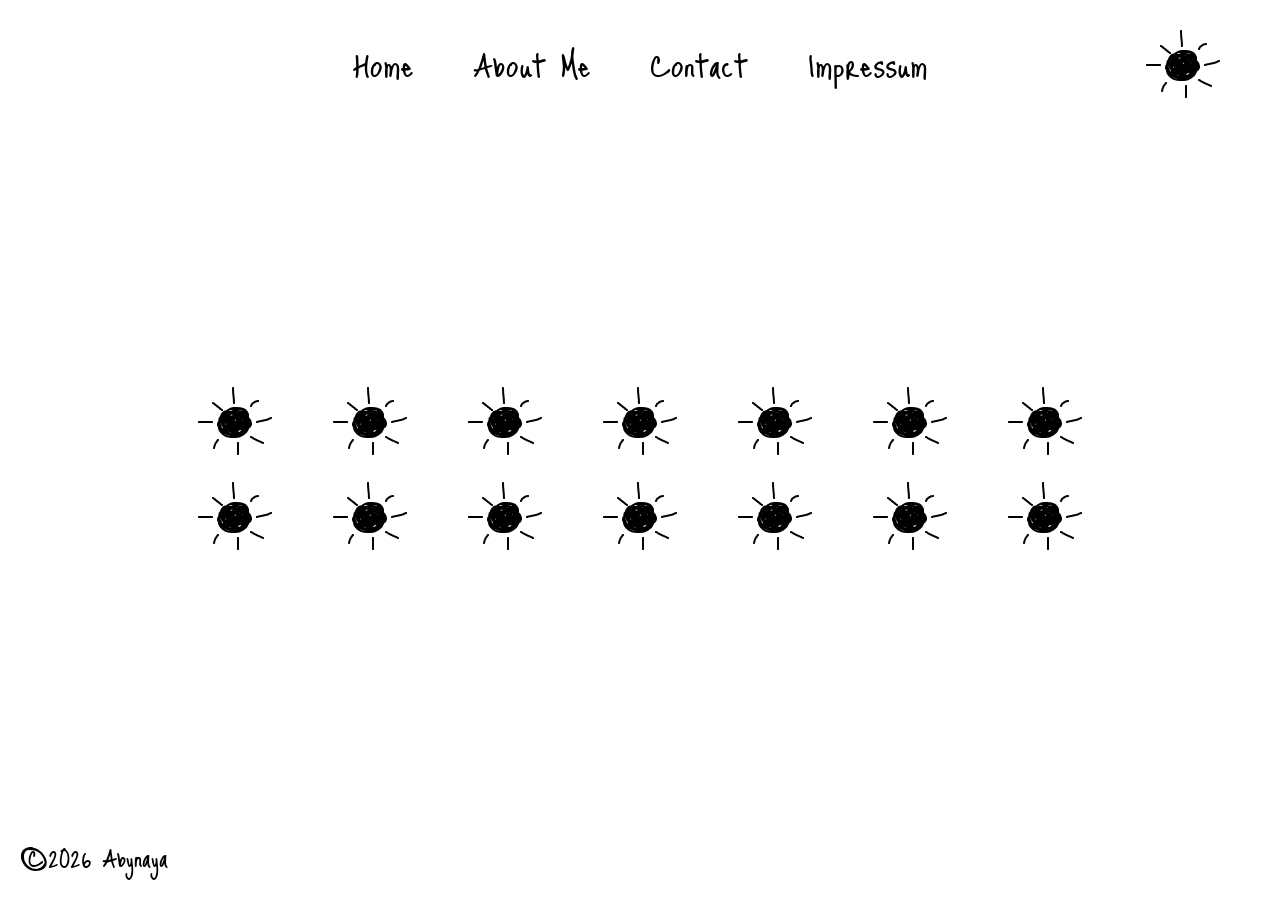
<file: index.html>
<!doctype html>
<html lang="de">
<head>
    <meta charset="UTF-8">
    <meta name="viewport"
          content="width=device-width, user-scalable=no, initial-scale=1.0, maximum-scale=1.0, minimum-scale=1.0">
    <meta http-equiv="X-UA-Compatible" content="ie=edge">
    <link rel="stylesheet" href="css/style.css">
    <title>Tasse</title>
</head>
<body>

    <header>
            <nav class="hauptnav">
                <div></div>
                <ul class="navigation">
                    <li> <a href="index.html">Home</a> </li>
                    <li> <a href="about-me.html">About Me</a> </li>
                    <li> <a href="contact.html">Contact</a> </li>
                    <li> <a href="impressum.html">Impressum</a> </li>
                </ul>
                <img src="img/lightmodesymbol.png" alt="Light Mode Symbol">
            </nav>
    </header>

    <main>
        <section class="card-wrapper">
            <article>
                <img src="img/lightmodesymbol.png" alt="Card Image">
            </article>

            <article>
                <img src="img/lightmodesymbol.png" alt="Card Image">
            </article>

            <article>
                <img src="img/lightmodesymbol.png" alt="Card Image">
            </article>

            <article>
                <img src="img/lightmodesymbol.png" alt="Card Image">
            </article>

            <article>
                <img src="img/lightmodesymbol.png" alt="Card Image">
            </article>

            <article>
                <img src="img/lightmodesymbol.png" alt="Card Image">
            </article>

            <article>
                <img src="img/lightmodesymbol.png" alt="Card Image">
            </article>

            <article>
                <img src="img/lightmodesymbol.png" alt="Card Image">
            </article>

            <article>
                <img src="img/lightmodesymbol.png" alt="Card Image">
            </article>

            <article>
                <img src="img/lightmodesymbol.png" alt="Card Image">
            </article>

            <article>
                <img src="img/lightmodesymbol.png" alt="Card Image">
            </article>

            <article>
                <img src="img/lightmodesymbol.png" alt="Card Image">
            </article>

            <article>
                <img src="img/lightmodesymbol.png" alt="Card Image">
            </article>

            <article>
                <img src="img/lightmodesymbol.png" alt="Card Image">
            </article>

        </section>

    </main>

    <footer>
        <div>
        <p> ©2026 Abynaya</p>
        </div>
    </footer>


</body>
</html>
</file>
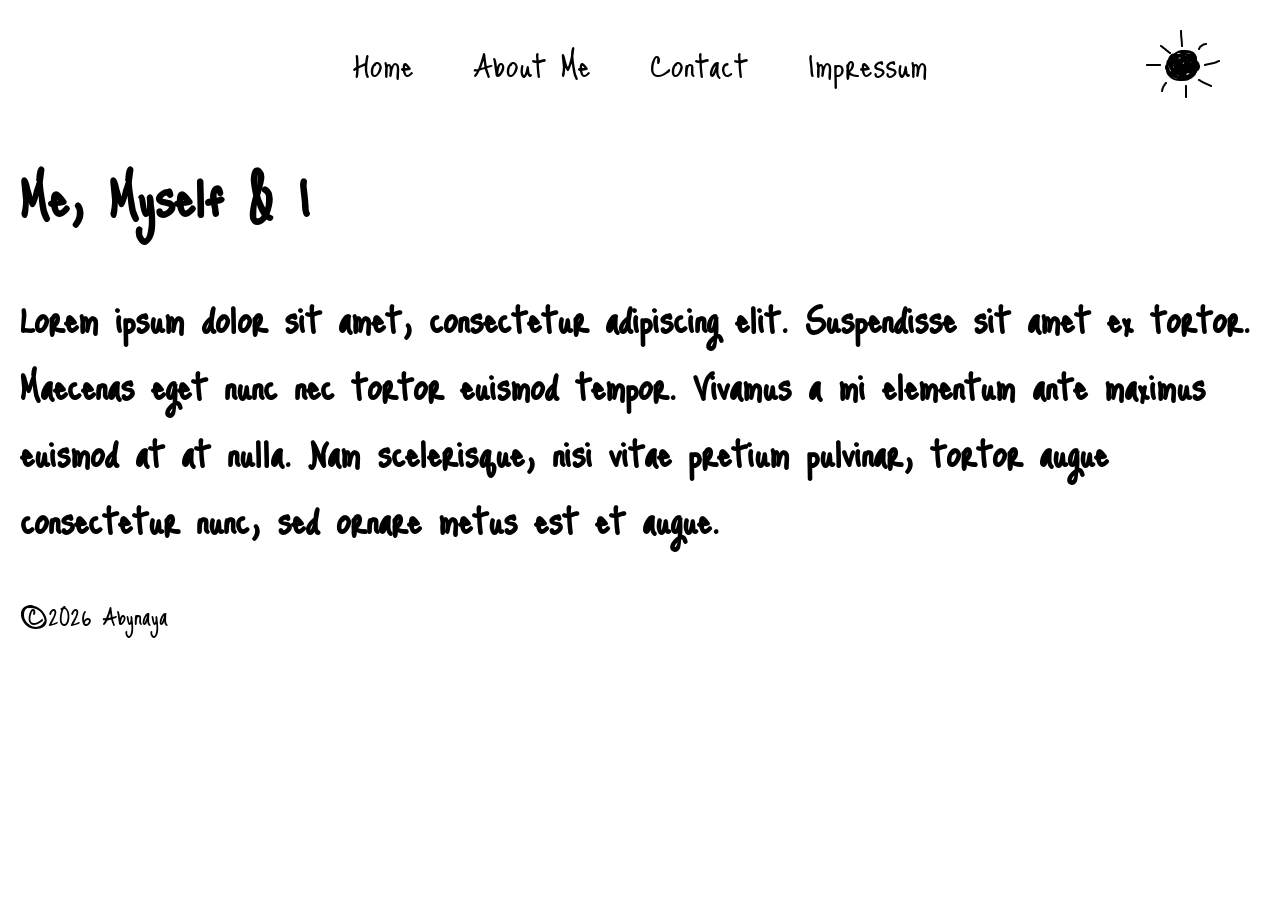
<file: about-me.html>
<!DOCTYPE html>
<html lang="de">
<head>
    <meta charset="UTF-8">
    <link rel="stylesheet" href="css/style.css">
    <title>About Me</title>
</head>
<body>
    <header>
        <nav class="hauptnav">
            <div></div>
                <ul class="navigation">
                <li> <a href="index.html">Home</a> </li>
                <li> <a href="about-me.html">About Me</a> </li>
                <li> <a href="contact.html">Contact</a> </li>
                <li> <a href="impressum.html">Impressum</a> </li>
                </ul>
                <img src="img/lightmodesymbol.png" alt="Light Mode Symbol">
        </nav>
    </header>

    <h1>Me, Myself & I</h1>
    <h2>Lorem ipsum dolor sit amet, consectetur adipiscing elit.
        Suspendisse sit amet ex tortor. Maecenas eget nunc nec tortor euismod tempor.
        Vivamus a mi elementum ante maximus euismod at at nulla.
        Nam scelerisque, nisi vitae pretium pulvinar, tortor augue consectetur nunc,
        sed ornare metus est et augue.</h2>

    <footer>
        <div>
            <p> ©2026 Abynaya</p>
        </div>
    </footer>

</body>
</html>
</file>
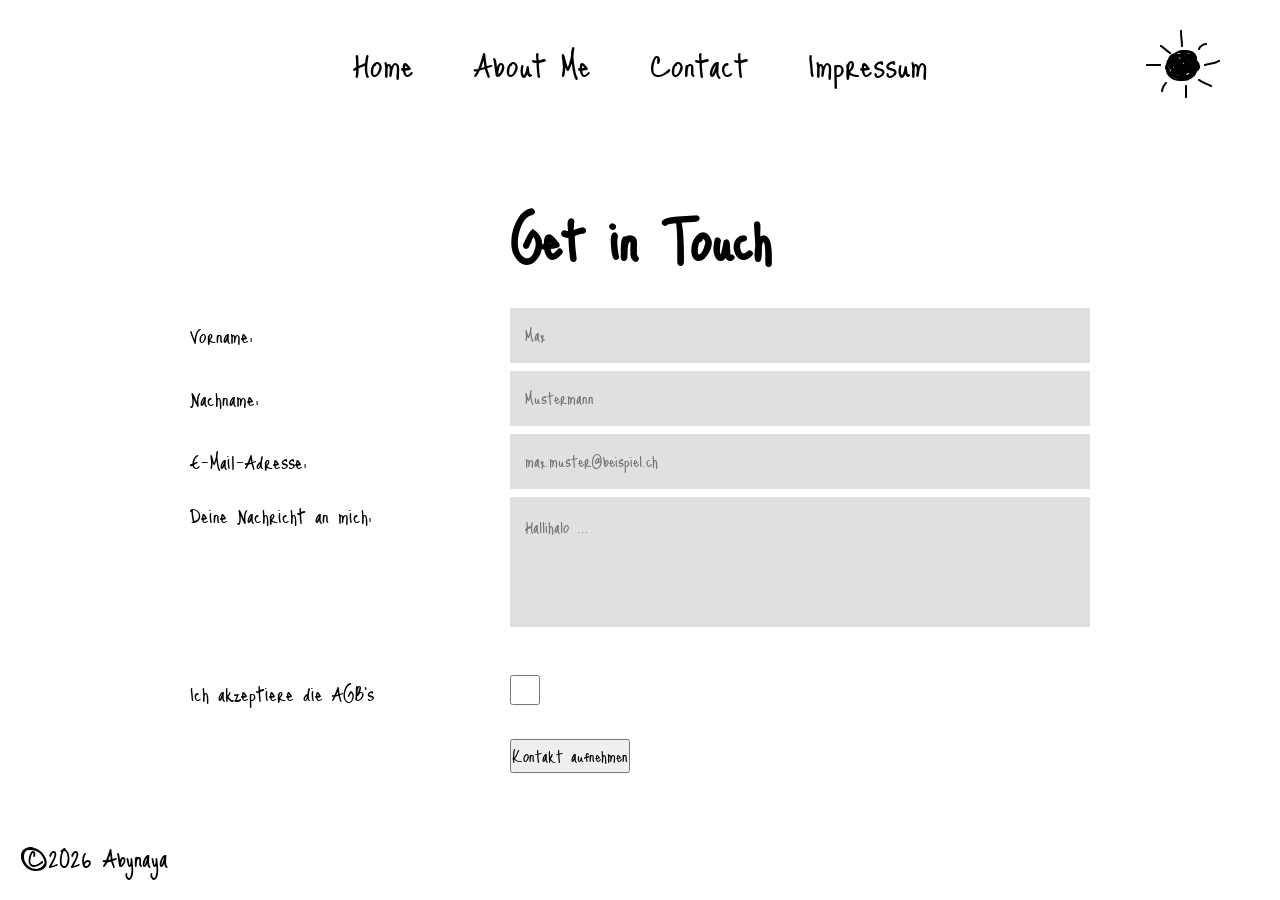
<file: contact.html>
<!DOCTYPE html>
<html lang="de">
<head>
    <meta charset="UTF-8">
    <link rel="stylesheet" href="css/style.css">
    <title>Contact</title>
</head>
<body>
    <header>
        <nav class="hauptnav">
            <div></div>
                <ul class="navigation">
                <li> <a href="index.html">Home</a> </li>
                <li> <a href="about-me.html">About Me</a> </li>
                <li> <a href="contact.html">Contact</a> </li>
                <li> <a href="impressum.html">Impressum</a> </li>
                </ul>
        <img src="img/lightmodesymbol.png" alt="Light Mode Symbol">
    </nav>
    </header>

    <main>
        <h1>Get in Touch</h1>
        <form action="">
            <label for="vorname">Vorname:</label>
            <input type="text" name="vorname" id="vorname" required placeholder="Max">

            <label for="nachname">Nachname:</label>
            <input type="text" name="nachname" id="nachname" required placeholder="Mustermann">

            <label for="email">E-Mail-Adresse:</label>
            <input type="email" name="email" id="email" required placeholder="max.muster@beispiel.ch">

            <label for="nachricht">Deine Nachricht an mich:</label>
            <textarea name="nachricht" id="nachricht" cols="30" rows="10" required placeholder="Hallihalo …"></textarea>

            <label for="agb">Ich akzeptiere die AGB's</label>
            <input type="checkbox" name="agb" id="agb" required>

            <input type="submit" value="Kontakt aufnehmen">
        </form>
    </main>

    <footer>
        <div>
            <p> ©2026 Abynaya</p>
        </div>
    </footer>
</body>
</html>
</file>
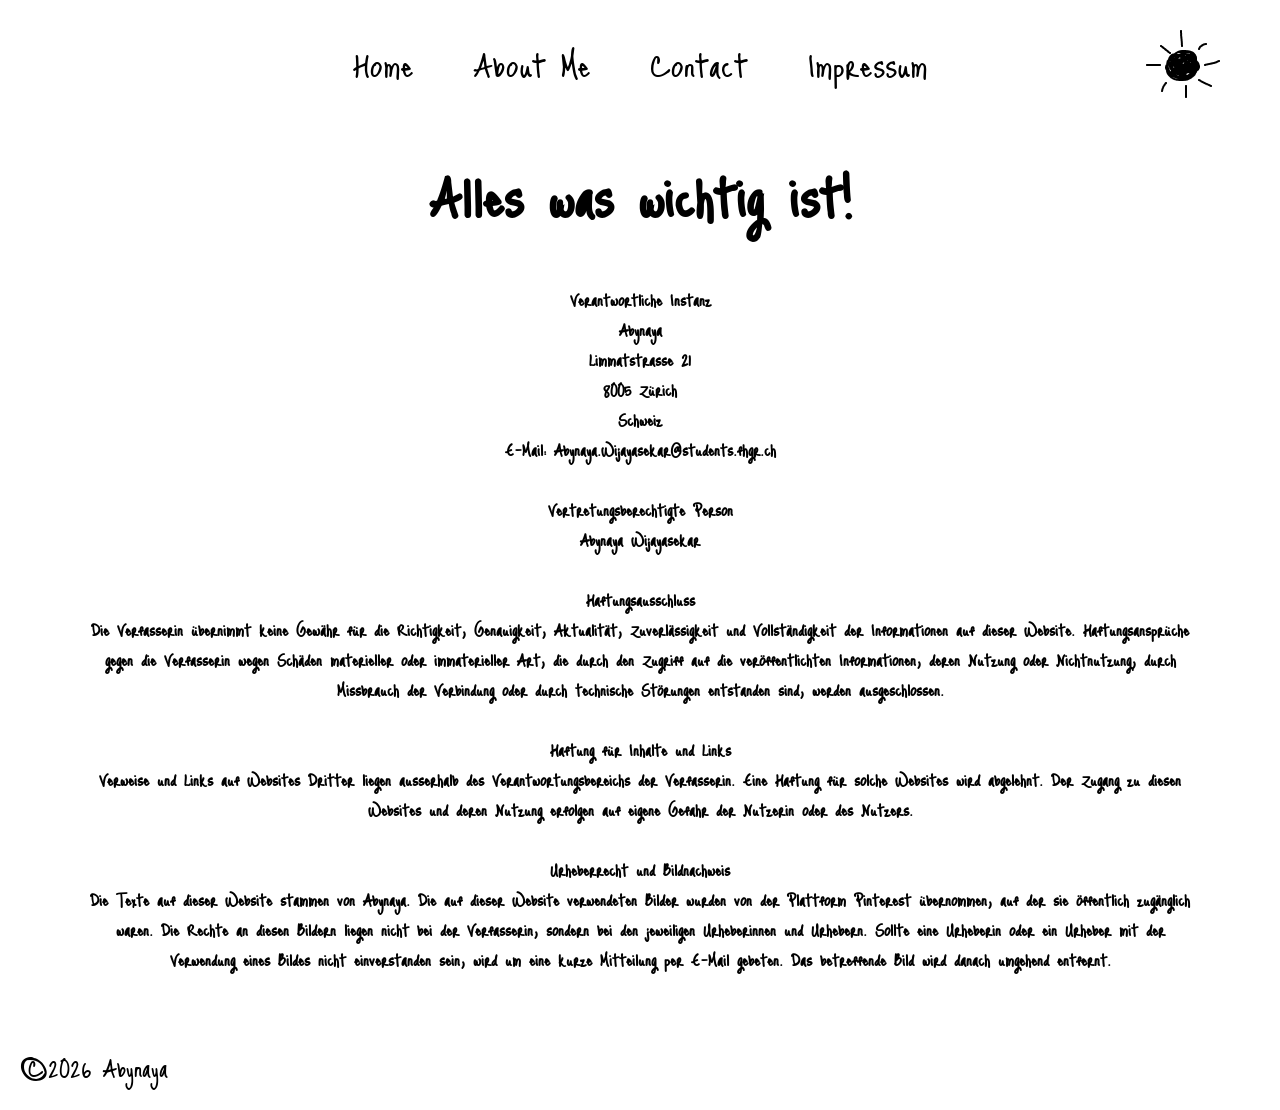
<file: impressum.html>
<!DOCTYPE html>
<html lang="de">
<head>
    <meta charset="UTF-8">
    <link rel="stylesheet" href="css/style.css">
    <title>Impressum</title>
</head>
<body>
    <header>
        <nav class="hauptnav">
            <div></div>
                <ul class="navigation">
                <li> <a href="index.html">Home</a> </li>
                <li> <a href="about-me.html">About Me</a> </li>
                <li> <a href="contact.html">Contact</a> </li>
                <li> <a href="impressum.html">Impressum</a> </li>
                </ul>
        <img src="img/lightmodesymbol.png" alt="Light Mode Symbol">
    </nav>
    </header>

    <main>
        <h1>Alles was wichtig ist!</h1>
        <h3>
            <p> Verantwortliche Instanz </p>
            <p>Abynaya</p>
            <p>Limmatstrasse 21</p>
            <p>8005 Zürich</p>
            <p>Schweiz</p>
            <p>E-Mail: Abynaya.Wijayasekar@students.fhgr.ch</p>
            <br>
            <p>Vertretungsberechtigte Person</p>
            <p>Abynaya Wijayasekar</p>
            <br>
            <p>Haftungsausschluss</p>
            <p>Die Verfasserin übernimmt keine Gewähr für die Richtigkeit, Genauigkeit, Aktualität, Zuverlässigkeit und Vollständigkeit der Informationen auf dieser Website.
                Haftungsansprüche gegen die Verfasserin wegen Schäden materieller oder immaterieller Art,
                die durch den Zugriff auf die veröffentlichten Informationen,
                deren Nutzung oder Nichtnutzung,
                durch Missbrauch der Verbindung oder durch technische Störungen entstanden sind,
                werden ausgeschlossen.</p>
            <br>
            <p>Haftung für Inhalte und Links</p>
            <p>Verweise und Links auf Websites Dritter liegen ausserhalb des Verantwortungsbereichs der Verfasserin.
                Eine Haftung für solche Websites wird abgelehnt.
                Der Zugang zu diesen Websites und deren Nutzung erfolgen auf eigene Gefahr der Nutzerin oder des Nutzers.</p>
            <br>
            <p>Urheberrecht und Bildnachweis</p>
            <p>Die Texte auf dieser Website stammen von Abynaya.
                Die auf dieser Website verwendeten Bilder wurden von der Plattform Pinterest übernommen, auf der sie öffentlich zugänglich waren.
                Die Rechte an diesen Bildern liegen nicht bei der Verfasserin, sondern bei den jeweiligen Urheberinnen und Urhebern.
                Sollte eine Urheberin oder ein Urheber mit der Verwendung eines Bildes nicht einverstanden sein, wird um eine kurze Mitteilung per E-Mail gebeten.
                Das betreffende Bild wird danach umgehend entfernt.</p>
            <br>
        </h3>
    </main>

    <footer>
        <div>
            <p> ©2026 Abynaya</p>
        </div>
    </footer>
</body>
</html>
</file>
<file: css/style.css>
@font-face {
    font-family: 'JustMeAgainDownHere';
    src: url('../fonts/JustMeAgainDownHere-Regular.woff2');
}

:root {
    --global-max-width: 1200px;
    --global-font-family: 'JustMeAgainDownHere';
    --global-font-color: #000000;
    --desktop-heading-1-font-size: 65px;
    --desktop-heading-2-font-size: 45px;
    --desktop-heading-3-font-size: 20px;
    --desktop-nav-font-size: 40px;
    --desktop-footer-size: 30px;
}

* {
    padding: 0;
    margin: 0;
    box-sizing: border-box;
}

.hauptnav {
    display: grid;
    grid-template-columns: 1fr auto 1fr;
    align-items: center;
    max-width: var(--global-max-width);
    margin: 0 auto;
    font-family: var(--global-font-family);
    font-size: var(--desktop-nav-font-size);
    padding: 30px 20px;
}

.hauptnav a {
    text-decoration: none;
    color: var(--global-font-color);
}

.hauptnav img {
    justify-self: end;
}

.card-wrapper {
    display: grid;
    grid-template-columns: repeat(7, minmax(0, 115px));
    gap: 20px;
    justify-content: center;
    justify-items: center;
    width: 100%;
}

ul {
    list-style: none;
    display: flex;
    flex-direction: row;
    justify-content: center;
    gap: 60px;
}

main {
    min-height: calc(100vh - 128px - 85px);
    display: flex;
    flex-direction: column;
    align-items: center;
    justify-content: center;
    font-family: var(--global-font-family);
    width: 100%;
    max-width: var(--global-max-width);
    margin: 0 auto;
    padding: 0 20px;
}

h1 {
    font-family: var(--global-font-family);
    padding: 20px;
    font-size: var(--desktop-heading-1-font-size);
}

h2 {
    font-family: var(--global-font-family);
    padding: 20px;
    font-size: var(--desktop-heading-2-font-size);
}

h3 {
    font-family: var(--global-font-family);
    padding: 20px;
    font-size: var(--desktop-heading-3-font-size);
    text-align: center;
}

form {
    display: grid;
    grid-template-columns: 1fr 2fr;
    gap: 8px 30px;
    width: 100%;
    max-width: 900px;
    font-family: var(--global-font-family);
    font-size: 1.5rem;
}

form label {
    align-self: center;
}

form input[type="text"],
form input[type="email"],
form textarea {
    width: 100%;
    height: 55px;
    padding: 0 15px;
    border: none;
    background-color: #E0E0E0;
    font-family: var(--global-font-family);
    font-size: 1.25rem;
}

form textarea {
    height: 130px;
    padding: 15px;
    resize: none;
}

label[for="nachricht"] {
    align-self: start;
}

label[for="agb"] {
    margin-top: 40px;
}

form input[type="checkbox"] {
    margin-top: 40px;
    width: 30px;
    height: 30px;
    justify-self: start;
}

form input[type="submit"] {
    grid-column: 2;
    justify-self: start;
    margin-top: 20px;
    font-family: var(--global-font-family);
    font-size: 1.25rem;
}

footer {
    padding: 20px;
    font-family: var(--global-font-family);
    font-size: var(--desktop-footer-size);
}
</file>
